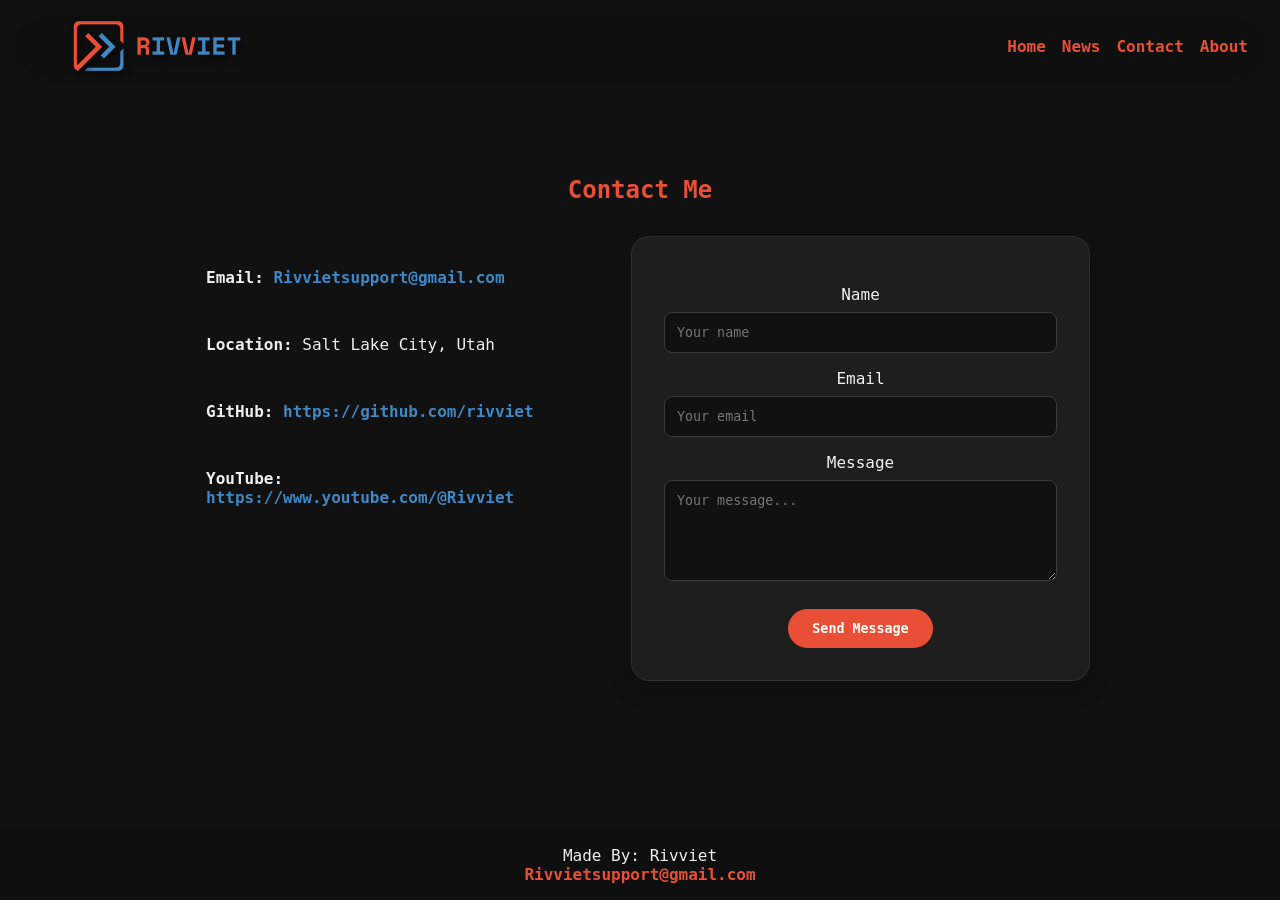
<file: contact.html>
<!DOCTYPE html>
<html lang="en">
<head>
  <meta charset="UTF-8">
  <meta name="viewport" content="width=device-width, initial-scale=1.0">
  <title>Rivviet Contact</title>
  <link rel="stylesheet" href="styles.css">
</head>
<body>
  <div class="topnav">
  <a href="index.html" aria-label="Go to homepage">
    <img class="headerLogo" src="resources/company website header logo.png" alt="Rivviet Company Logo" width="250">
  </a>

  <input type="checkbox" id="menuToggle" class="menuToggle">

  <label for="menuToggle" class="hamburger" aria-label="Open navigation menu">
    <span></span>
    <span></span>
    <span></span>
  </label>

  <ul class="navLinks">
    <li><a class="active" href="/index.html">Home</a></li>
    <li><a href="/news.html">News</a></li>
    <li><a href="/contact.html">Contact</a></li>
    <li><a href="/about.html">About</a></li>
  </ul>
</div>

  <main>
    <section class="contact-section">
      <h2>Contact Me</h2>

      <div class="contact-container">
        <div class="contact-info">
          <p><strong>Email:</strong> <a href="mailto:Rivvietsupport@gmail.com">Rivvietsupport@gmail.com</a></p>
          <p><strong>Location:</strong> Salt Lake City, Utah</p>
          <p><strong>GitHub:</strong> <a href="https://github.com/rivviet" target="_blank" rel="noopener noreferrer">https://github.com/rivviet</a></p>
          <p><strong>YouTube:</strong> <a href="https://www.youtube.com/@Rivviet" target="_blank" rel="noopener noreferrer">https://www.youtube.com/@Rivviet</a></p>
        </div>

        <form class="contact-form" action="#" method="post">
          <label for="name">Name</label>
          <input type="text" id="name" name="name" placeholder="Your name" required>

          <label for="email">Email</label>
          <input type="email" id="email" name="email" placeholder="Your email" required>

          <label for="message">Message</label>
          <textarea id="message" name="message" rows="5" placeholder="Your message..." required></textarea>

          <button type="submit">Send Message</button>
        </form>
      </div>
    </section>
  </main>

  <footer>
    <p>Made By: Rivviet<br>
    <a href="mailto:rivvietsupport@gmail.com">Rivvietsupport@gmail.com</a></p>
  </footer>
</body>
</html>
</file>
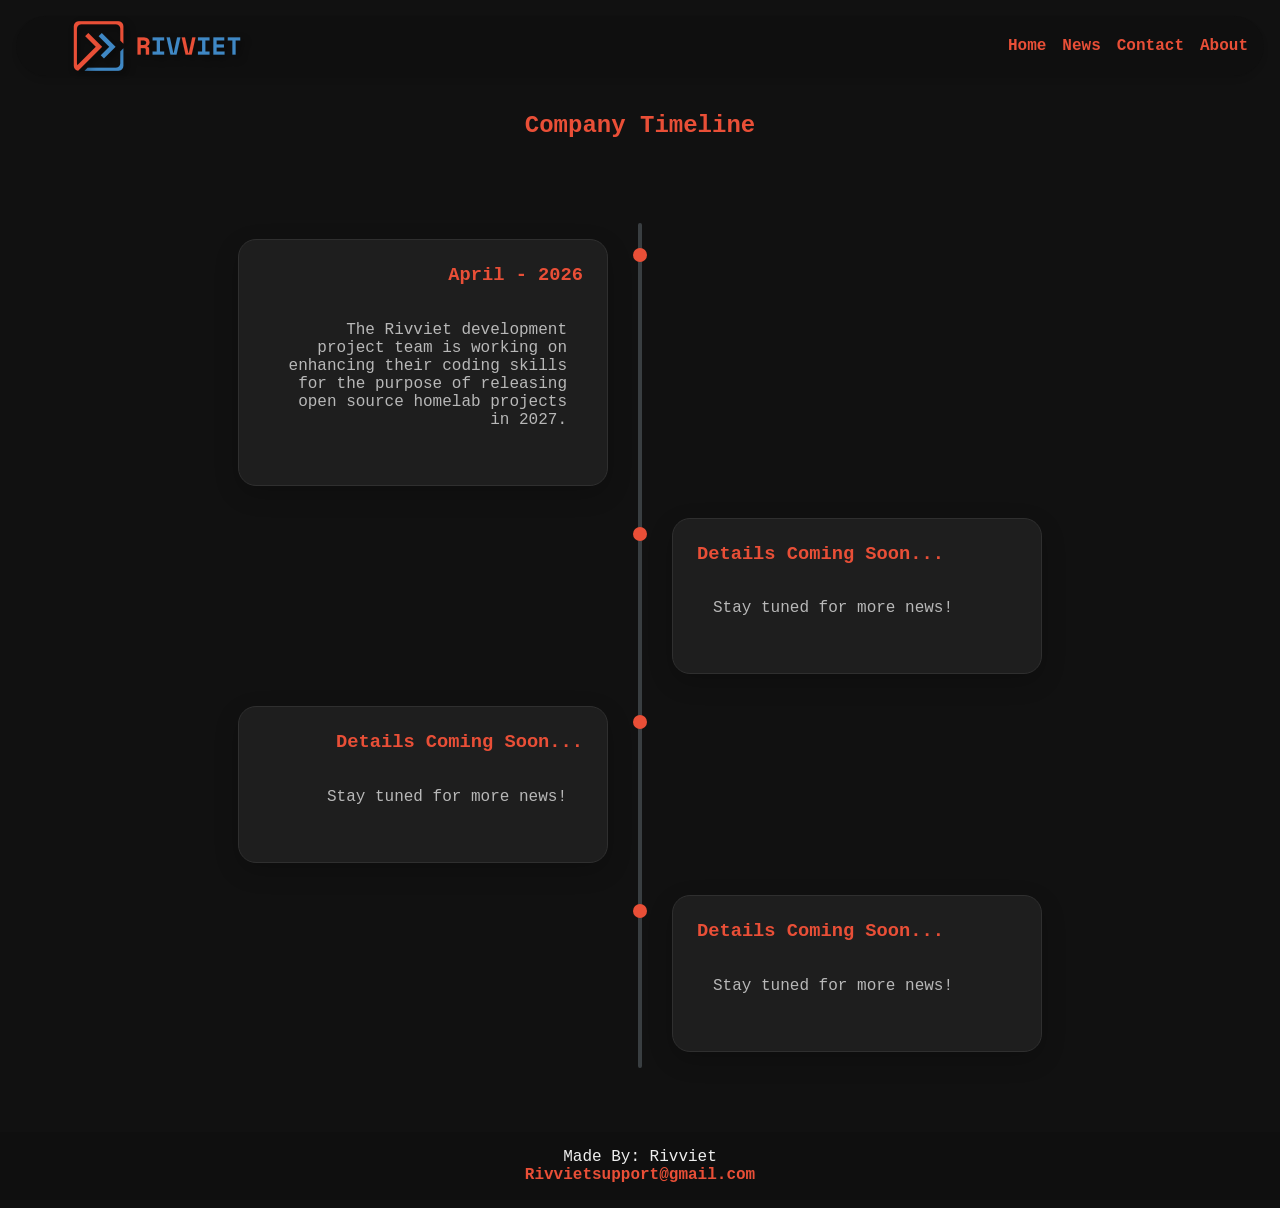
<file: news.html>
<!DOCTYPE html>
<html lang="en">
<head>
    <meta charset="UTF-8">
    <meta name="viewport" content="width=device-width, initial-scale=1.0">
    <title>Rivviet News</title>
    <link rel="stylesheet" href="styles.css">
</head>
<body>
    <div class="topnav">
  <a href="index.html" aria-label="Go to homepage">
    <img class="headerLogo" src="resources/company website header logo.png" alt="Rivviet Company Logo" width="250">
  </a>

  <input type="checkbox" id="menuToggle" class="menuToggle">

  <label for="menuToggle" class="hamburger" aria-label="Open navigation menu">
    <span></span>
    <span></span>
    <span></span>
  </label>

  <ul class="navLinks">
    <li><a class="active" href="/index.html">Home</a></li>
    <li><a href="/news.html">News</a></li>
    <li><a href="/contact.html">Contact</a></li>
    <li><a href="/about.html">About</a></li>
  </ul>
</div>
    <h2>Company Timeline</h2>
    <section class="timeline">
  <div class="timeline-line"></div>

  <div class="timeline-item left">
    <div class="timeline-content">
      <h3>April - 2026</h3>
      <p>The Rivviet development project team is working on enhancing their coding skills for the purpose of releasing open source homelab projects in 2027.</p>
    </div>
  </div>

  <div class="timeline-item right">
    <div class="timeline-content">
      <h3>Details Coming Soon...</h3>
      <p>Stay tuned for more news!</p>
    </div>
  </div>

  <div class="timeline-item left">
    <div class="timeline-content">
      <h3>Details Coming Soon...</h3>
      <p>Stay tuned for more news!</p>
    </div>
  </div>

  <div class="timeline-item right">
    <div class="timeline-content">
      <h3>Details Coming Soon...</h3>
      <p>Stay tuned for more news!</p>
    </div>
  </div>
</section>
</body>
<footer>
    <p>Made By: Rivviet<br>
    <a href="mailto:rivvietsupport@gmail.com">Rivvietsupport@gmail.com</a></p>
</footer>
</html>
</file>
<file: styles.css>
* {
  box-sizing: border-box;
}

html, body {
  height: 100%;
  margin: 0;
}

body {
  min-height: 100vh;
  display: flex;
  flex-direction: column;
  background-color: #111111;
  font-family: "Space Mono", monospace;
  font-weight: 400;
  font-style: normal;
  color: #EEEEEE;
}

/* Layout */
main {
  flex: 1;
}

h2 {
  display: flex;
  justify-content: center;
  color: #e94f37ff;
}

p {
  padding: 1rem;
}

/* Links */
a:link {
  color: #e94f37ff;
  text-decoration: none;
  font-weight: bold;
}

a:visited {
  color: #e94f37ff;
}

a:hover {
  color: #3f88c5ff;
  text-decoration: underline;
}

/* Navigation */
.topnav {
  box-shadow: 0 4px 6px -1px rgba(0, 0, 0, 0.1);
  background: #0F0F0F;
  position: sticky;
  top: 1rem;
  z-index: 1000;
  display: flex;
  justify-content: space-between;
  align-items: center;
  height: 60px;
  padding: 1rem;
  margin: 1rem;
  border-radius: 30px;
  box-sizing: border-box;
}

.headerLogo {
  display: block;
  height: auto;
}

.menuToggle {
  display: none;
}

.hamburger {
  display: none;
  flex-direction: column;
  justify-content: center;
  gap: 5px;
  cursor: pointer;
  padding: 0.5rem;
}

.hamburger span {
  width: 28px;
  height: 3px;
  background: #EEEEEE;
  border-radius: 3px;
  transition: 0.3s ease;
}

.navLinks {
  display: flex;
  gap: 1rem;
  margin: 0;
  padding: 0;
  list-style: none;
}

/* Cards / shared blocks */
.tile-grid {
  display: grid;
  grid-template-columns: repeat(2, minmax(0, 1fr));
  gap: 20px;
  max-width: 1000px;
  margin: 0 auto;
  padding: 20px;
}

.tile,
.timeline-content,
.contact-form {
  background-color: #1e1e1e;
  border: 1px solid #2f2f2f;
  box-shadow: 0 8px 24px rgba(0, 0, 0, 0.2);
  border-radius: 18px;
}

.tile {
  color: #f2f2f2;
  padding: 20px;
  min-height: 180px;
}

.tile-header {
  display: flex;
  align-items: center;
  gap: 12px;
  margin-bottom: 14px;
}

.tile-header h3 {
  margin: 0;
  font-size: 1.1rem;
  line-height: 1.2;
}

.tile-logo {
  width: 42px;
  height: 42px;
  border-radius: 10px;
  background: #2b2b2b;
  border: 1px solid #3a3a3a;
  display: flex;
  align-items: center;
  justify-content: center;
  flex: 0 0 auto;
  overflow: hidden;
}

.tile-logo img {
  width: 24px;
  height: 24px;
  display: block;
  object-fit: contain;
}

.tile p {
  margin: 0;
  padding: 0;
  color: #b8b8b8;
  line-height: 1.5;
}

/* Team */
.comingSoon {
  display: flex;
  font-size: 100px;
  justify-content: center;
  color: #e94f37ff;
  opacity: 75%;
  height: 150px;
}

.employee-card {
  display: flex;
  flex-direction: column;
  align-items: center;
  max-width: 280px;
  padding: 2rem 1.5rem;
  background-color: #f6f7eb;
  border-radius: 16px;
  box-shadow: 0 6px 20px rgba(0, 0, 0, 0.08);
  transition: all 0.3s ease;
  text-align: center;
  font-family: "Space Mono", monospace;
  font-weight: 400;
}

.employee-card:hover {
  transform: translateY(-10px);
  box-shadow: 0 12px 30px rgba(0, 0, 0, 0.12);
}

.employee-card img {
  width: 140px;
  height: 140px;
  border-radius: 50%;
  object-fit: cover;
  margin-bottom: 1.5rem;
  border: 5px solid rgba(233, 79, 55, 0.15);
  box-shadow: 0 4px 15px rgba(0, 0, 0, 0.1);
}

.employee-card h3 {
  font-size: 1.4rem;
  margin: 0 0 0.5rem 0;
  color: #111111;
  font-weight: 400;
}

.employee-card p {
  color: #111111;
  font-size: 1rem;
  margin: 0 0 1.5rem 0;
  font-weight: 400;
}

.employee-card a {
  display: inline-flex;
  align-items: center;
  gap: 0.5rem;
  padding: 0.75rem 1.5rem;
  background-color: #e94f37;
  color: white !important;
  text-decoration: none;
  font-weight: bold;
  border-radius: 25px;
  transition: all 0.3s ease;
  font-family: "Space Mono", monospace;
  font-size: 0.95rem;
}

.employee-card a:hover {
  background-color: #3f88c5 !important;
  color: black !important;
  text-decoration: none !important;
  transform: scale(1.05);
}

.team-section {
  padding: 4rem 2rem;
}

.team-section h2 {
  margin-bottom: 3rem;
  font-family: "Space Mono", monospace;
}

.team-cards {
  display: flex;
  flex-wrap: wrap;
  justify-content: center;
  gap: 2rem;
  max-width: 1200px;
  margin: 0 auto;
}

/* Timeline */
.timeline {
  position: relative;
  max-width: 900px;
  margin: 4rem auto;
  padding: 0 1rem;
  color: #EEEEEE;
  font-family: "Space Mono", monospace;
}

.timeline h2 {
  text-align: center;
  margin-bottom: 3rem;
  color: #e94f37ff;
}

.timeline-line {
  position: absolute;
  left: 50%;
  top: 0;
  transform: translateX(-50%);
  width: 4px;
  height: 100%;
  background-color: #393e41ff;
  border-radius: 4px;
}

.timeline-item {
  position: relative;
  width: 50%;
  padding: 1rem 2rem;
  box-sizing: border-box;
}

.timeline-item.left {
  left: 0;
  text-align: right;
}

.timeline-item.right {
  left: 50%;
  text-align: left;
}

.timeline-item::before {
  content: "";
  position: absolute;
  top: 25px;
  width: 14px;
  height: 14px;
  background: #e94f37ff;
  border-radius: 50%;
  z-index: 1;
}

.timeline-item.left::before {
  right: -7px;
}

.timeline-item.right::before {
  left: -7px;
}

.timeline-content {
  padding: 1.5rem;
}

.timeline-content h3 {
  margin-top: 0;
  color: #e94f37ff;
}

.timeline-content p {
  color: #b8b8b8;
}

/* Contact */
.contact-section {
  padding: 4rem 2rem;
  text-align: center;
  color: #EEEEEE;
  font-family: "Space Mono", monospace;
}

.contact-section h2 {
  margin-bottom: 2rem;
  color: #e94f37ff;
}

.contact-container {
  display: flex;
  flex-wrap: wrap;
  justify-content: center;
  gap: 3rem;
  max-width: 900px;
  margin: 0 auto;
}

.contact-info {
  flex: 1;
  min-width: 250px;
  text-align: left;
}

.contact-info a {
  color: #3f88c5ff;
  text-decoration: none;
}

.contact-info a:hover {
  color: #e94f37ff;
  text-decoration: underline;
}

.contact-form {
  flex: 1;
  min-width: 300px;
  padding: 2rem;
}

.contact-form label {
  display: block;
  margin-bottom: 0.5rem;
  margin-top: 1rem;
  color: #f2f2f2;
}

.contact-form input,
.contact-form textarea {
  width: 100%;
  padding: 0.75rem;
  border-radius: 8px;
  border: 1px solid #3a3a3a;
  background-color: #111111;
  color: #EEEEEE;
  font-family: "Space Mono", monospace;
}

.contact-form button {
  margin-top: 1.5rem;
  padding: 0.75rem 1.5rem;
  background-color: #e94f37ff;
  color: white;
  font-weight: bold;
  border: none;
  border-radius: 25px;
  cursor: pointer;
  transition: all 0.3s ease;
  font-family: "Space Mono", monospace;
}

.contact-form button:hover {
  background-color: #3f88c5ff;
  transform: scale(1.05);
}

/* About */
.about-section {
  padding: 4rem 2rem;
  color: #EEEEEE;
  font-family: "Space Mono", monospace;
}

.about-section h2 {
  text-align: center;
  color: #e94f37ff;
  margin-bottom: 3rem;
}

.about-container {
  display: flex;
  flex-wrap: wrap;
  justify-content: center;
  align-items: center;
  gap: 3rem;
  max-width: 1000px;
  margin: 0 auto;
}

.about-text {
  flex: 1;
  min-width: 300px;
}

.about-image img {
  width: 100%;
  max-width: 400px;
  border-radius: 18px;
  box-shadow: 0 8px 24px rgba(0, 0, 0, 0.3);
}

.about-cta {
  text-align: center;
  margin-top: 3rem;
}

.cta-button {
  display: inline-block;
  background-color: #e94f37ff;
  color: white;
  padding: 0.75rem 2rem;
  border-radius: 25px;
  text-decoration: none;
  font-weight: bold;
  transition: all 0.3s ease;
}

.cta-button:hover {
  background-color: #3f88c5ff;
  transform: scale(1.05);
}

/* Footer */
footer {
  background: #0F0F0F;
  text-align: center;
  padding: 1rem;
}

footer p {
  margin: 0;
  padding: 0;
}

/* Responsive */
@media (max-width: 768px) {
  .topnav {
    flex-wrap: wrap;
    gap: 0.75rem;
    height: auto;
    padding: 0.75rem;
    margin: 0.5rem;
    top: 0.5rem;
  }

  .hamburger {
    display: flex;
    margin-left: auto;
  }

  .navLinks {
    display: none;
    flex-direction: column;
    width: 100%;
    gap: 0.5rem;
    padding: 0.5rem 0 0 0;
  }

  .menuToggle:checked ~ .navLinks {
    display: flex;
  }

  .navLinks li {
    width: 100%;
    text-align: center;
  }

  .navLinks a {
    display: block;
    padding: 0.75rem 1rem;
    border-radius: 8px;
  }

  .navLinks a:hover {
    background: rgba(233, 79, 55, 0.1);
  }

  .headerLogo {
    max-width: 180px;
  }

  .team-cards {
    flex-direction: column;
    align-items: center;
    gap: 1.5rem;
  }

  .comingSoon {
    font-size: 60px;
    height: 100px;
  }
}

@media (max-width: 700px) {
  .tile-grid {
    grid-template-columns: 1fr;
  }

  .timeline-item {
    width: 100%;
    left: 0 !important;
    text-align: left;
    margin-bottom: 2rem;
  }

  .timeline-line {
    left: 20px;
  }

  .timeline-item::before {
    left: 10px;
  }

  .contact-container {
    flex-direction: column;
    align-items: center;
    gap: 2rem;
  }

  .about-container {
    flex-direction: column;
    text-align: center;
  }

  .about-image img {
    max-width: 300px;
  }
}
</file>
